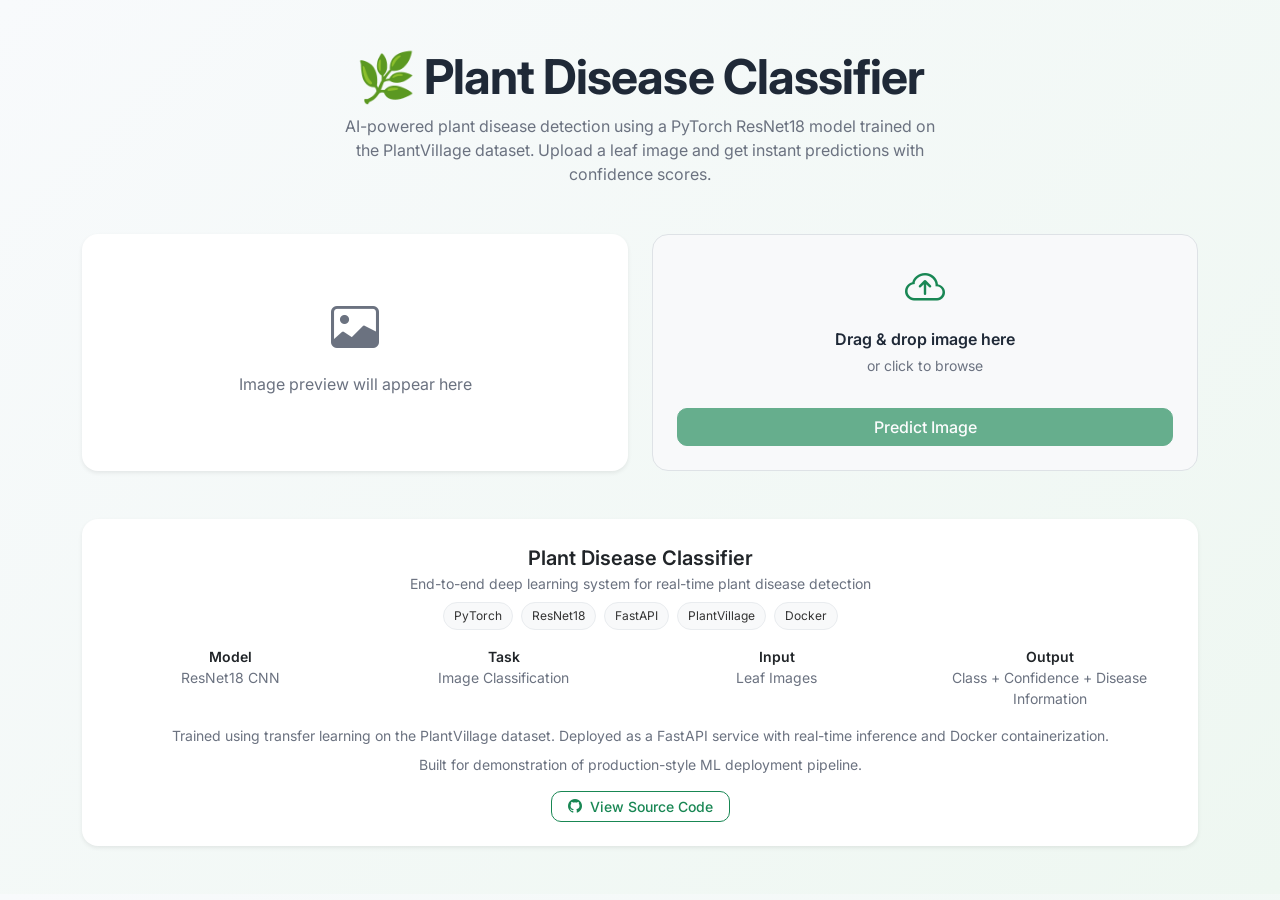
<file: static/index.html>
<!DOCTYPE html>
<html lang="en">

<head>
    <meta charset="UTF-8">
    <meta name="viewport" content="width=device-width, initial-scale=1.0">
    <title>Plant Disease Classifier</title>

    <!-- Bootstrap -->
    <link href="https://cdn.jsdelivr.net/npm/bootstrap@5.3.7/dist/css/bootstrap.min.css" rel="stylesheet">

    <!-- Bootstrap Icons -->
    <link rel="stylesheet" href="https://cdn.jsdelivr.net/npm/bootstrap-icons@1.13.1/font/bootstrap-icons.min.css">

    <!-- Custom CSS -->
    <link rel="stylesheet" href="/static/css/styles.css">
    <link rel="preconnect" href="https://fonts.googleapis.com">
    <link rel="preconnect" href="https://fonts.gstatic.com" crossorigin>
    <link href="https://fonts.googleapis.com/css2?family=Inter:wght@300;400;500;600;700&display=swap" rel="stylesheet">
</head>

<body>

    <main class="container py-5">

        <!-- ================= HERO ================= -->
        <div class="text-center mb-5">
            <div class="display-5 fw-bold mb-2">
                🌿 Plant Disease Classifier
            </div>

            <p class="text-muted mx-auto" style="max-width: 600px;">
                AI-powered plant disease detection using a PyTorch ResNet18 model trained on the PlantVillage dataset.
                Upload a leaf image and get instant predictions with confidence scores.
            </p>
        </div>

        <!-- ================= MAIN GRID ================= -->
        <div class="row g-4">

            <!-- LEFT: IMAGE PREVIEW -->
            <div class="col-lg-6">
                <div class="card shadow-sm border-0 rounded-4 h-100">
                    <div class="card-body d-flex flex-column justify-content-center align-items-center">

                        <div id="preview-placeholder" class="text-center text-muted">
                            <i class="bi bi-image" style="font-size: 3rem;"></i>
                            <p class="mt-2">Image preview will appear here</p>
                        </div>

                        <img id="image-preview" class="img-fluid rounded-3 d-none" />

                    </div>
                </div>
            </div>

            <!-- RIGHT: UPLOAD CONTROLS -->
            <div class="col-lg-6">

                <div id="upload-area" class="border rounded-4 p-4 text-center bg-light">

                    <i class="bi bi-cloud-arrow-up fs-1 text-success"></i>

                    <p class="mt-2 mb-1 fw-semibold">Drag & drop image here</p>

                    <p class="text-muted small">or click to browse</p>

                    <input type="file" id="image-input" accept="image/*" hidden>
                    <button id="predict-button" type="button" class="btn btn-success mt-3 w-100" disabled>
                        Predict Image
                    </button>

                </div>

            </div>

        </div>

        <!-- ================= LOADING ================= -->
        <div id="loading-section" class="card border-0 shadow-sm rounded-4 mt-4 p-4 text-center d-none">
            <div class="spinner-border text-success" role="status"></div>
            <p class="mt-3 mb-0">Analyzing image...</p>
        </div>

        <!-- ================= RESULTS ================= -->
        <div id="result-section" class="card border-0 shadow-sm rounded-4 mt-4 p-4 d-none">

            <h5 class="mb-3">Prediction Result</h5>

            <div class="mb-3">
                <div class="text-muted">Predicted Class</div>
                <div id="predicted-class" class="fs-4 fw-bold"></div>
            </div>

            <div class="mb-3">
                <div class="text-muted">Confidence</div>
                <div id="confidence-score" class="fw-semibold"></div>
            </div>

            <h6>Top Predictions</h6>
            <ol id="top-predictions" class="list-group list-group-numbered"></ol>

        </div>

        <!-- ================= DISEASE INFO ================= -->
        <div id="disease-info-section" class="card border-0 shadow-sm rounded-4 mt-4 p-4 d-none">

            <h5 class="mb-3">Disease Information</h5>

            <div class="mb-3">
                <div class="text-muted">Description</div>
                <p id="description"></p>
            </div>

            <div class="mb-3">
                <div class="text-muted">Symptoms</div>
                <ul id="symptoms"></ul>
            </div>

            <div class="mb-3">
                <div class="text-muted">Treatment</div>
                <ul id="treatment"></ul>
            </div>

            <div class="mb-3">
                <div class="text-muted">Prevention</div>
                <ul id="prevention"></ul>
            </div>

        </div>

        <!-- ================= ERROR ================= -->
        <div id="error-section" class="alert alert-danger mt-4 d-none">
            <span id="error-message"></span>
        </div>

        <!-- ================= FOOTER ================= -->
        <footer class="mt-5">
            <div class="card border-0 shadow-sm rounded-4 p-4 bg-white">

                <!-- Title -->
                <div class="text-center mb-2">
                    <div class="fw-semibold fs-5">Plant Disease Classifier</div>
                    <div class="text-muted small">
                        End-to-end deep learning system for real-time plant disease detection
                    </div>
                </div>

                <!-- Tech Stack -->
                <div class="d-flex flex-wrap justify-content-center gap-2 mb-3">
                    <span class="tech-pill">PyTorch</span>
                    <span class="tech-pill">ResNet18</span>
                    <span class="tech-pill">FastAPI</span>
                    <span class="tech-pill">PlantVillage</span>
                    <span class="tech-pill">Docker</span>
                </div>

                <!-- Key specs -->
                <div class="row text-center small mb-3">

                    <div class="col-6 col-md-3">
                        <div class="fw-semibold">Model</div>
                        <div class="text-muted">ResNet18 CNN</div>
                    </div>

                    <div class="col-6 col-md-3">
                        <div class="fw-semibold">Task</div>
                        <div class="text-muted">Image Classification</div>
                    </div>

                    <div class="col-6 col-md-3">
                        <div class="fw-semibold">Input</div>
                        <div class="text-muted">Leaf Images</div>
                    </div>

                    <div class="col-6 col-md-3">
                        <div class="fw-semibold">Output</div>
                        <div class="text-muted">Class + Confidence + Disease Information</div>
                    </div>

                </div>

                <!-- Description -->
                <div class="text-muted small text-center mb-3 px-2">

                    <div class="mb-2">
                        Trained using transfer learning on the PlantVillage dataset.
                        Deployed as a FastAPI service with real-time inference and Docker containerization.
                    </div>

                    <div>
                        Built for demonstration of production-style ML deployment pipeline.
                    </div>

                </div>
                <!-- CTA -->
                <div class="text-center">

                    <a href="https://github.com/S84v/plant-disease-classifier" target="_blank"
                        class="btn btn-outline-success btn-sm px-3">

                        <i class="bi bi-github me-1"></i>
                        View Source Code
                    </a>

                </div>

            </div>
        </footer>

    </main>
    <script src="/static/js/app.js"></script>
</body>

</html>
</file>
<file: static/css/styles.css>
body {
    background: linear-gradient(135deg, #f8fafc, #eef7f1);
}

/* smooth card feel */
.card {
    border-radius: 16px;
}

/* preview image */
#image-preview {
    max-height: 420px;
    object-fit: contain;
}

/* nicer section spacing */
#result-section,
#disease-info-section {
    animation: fadeIn 0.25s ease-in-out;
}

/* fade animation */
@keyframes fadeIn {
    from {
        opacity: 0;
        transform: translateY(8px);
    }

    to {
        opacity: 1;
        transform: translateY(0);
    }
}

/* confidence bar wrapper */
.conf-bar {
    height: 8px;
    border-radius: 10px;
    background: #e9ecef;
    overflow: hidden;
    margin-top: 6px;
}

.conf-bar-fill {
    height: 100%;
    background: #198754;
    border-radius: 10px;
}

/* list styling cleanup */
.list-group-item {
    border: none;
    padding-left: 0;
    padding-right: 0;
}

/* subtle button improvement */
.btn-success {
    border-radius: 10px;
    font-weight: 500;
}

#upload-area {
    cursor: pointer;
    transition: all 0.2s ease;
}

#upload-area:hover {
    background: #f8f9fa;
}

.border-success {
    border: 2px solid #198754 !important;
}

.bg-light.border {
    transition: all 0.2s ease;
}

.bg-light.border:hover {
    transform: translateY(-2px);
    background: #f8f9fa !important;
}

.tech-pill {
    display: inline-block;
    padding: 4px 10px;
    font-size: 12px;
    border-radius: 999px;
    background: #f8f9fa;
    border: 1px solid #e9ecef;
    color: #333;
    transition: all 0.2s ease;
    cursor: default;
}

.tech-pill:hover {
    background: #198754;
    color: white;
    transform: translateY(-2px);
    border-color: #198754;
    box-shadow: 0 4px 12px rgba(25, 135, 84, 0.2);
}

body {
    font-family: "Inter", sans-serif;
    background: linear-gradient(135deg, #f8fafc, #eef7f1);
    color: #1f2937;
}

h1,
h2,
h3,
h4,
h5,
.fw-bold {
    font-family: "Inter", sans-serif;
    letter-spacing: -0.02em;
}

.text-muted {
    color: #6b7280 !important;
}

.btn-outline-success {
    border-radius: 10px;
    font-weight: 500;
    transition: all 0.2s ease;
}

.btn-outline-success:hover {
    transform: translateY(-2px);
    box-shadow: 0 6px 18px rgba(25, 135, 84, 0.2);
}

.card {
    transition: transform 0.2s ease;
}

.card:hover {
    transform: translateY(-3px);
}

.card .text-muted {
    line-height: 1.5;
}
</file>
